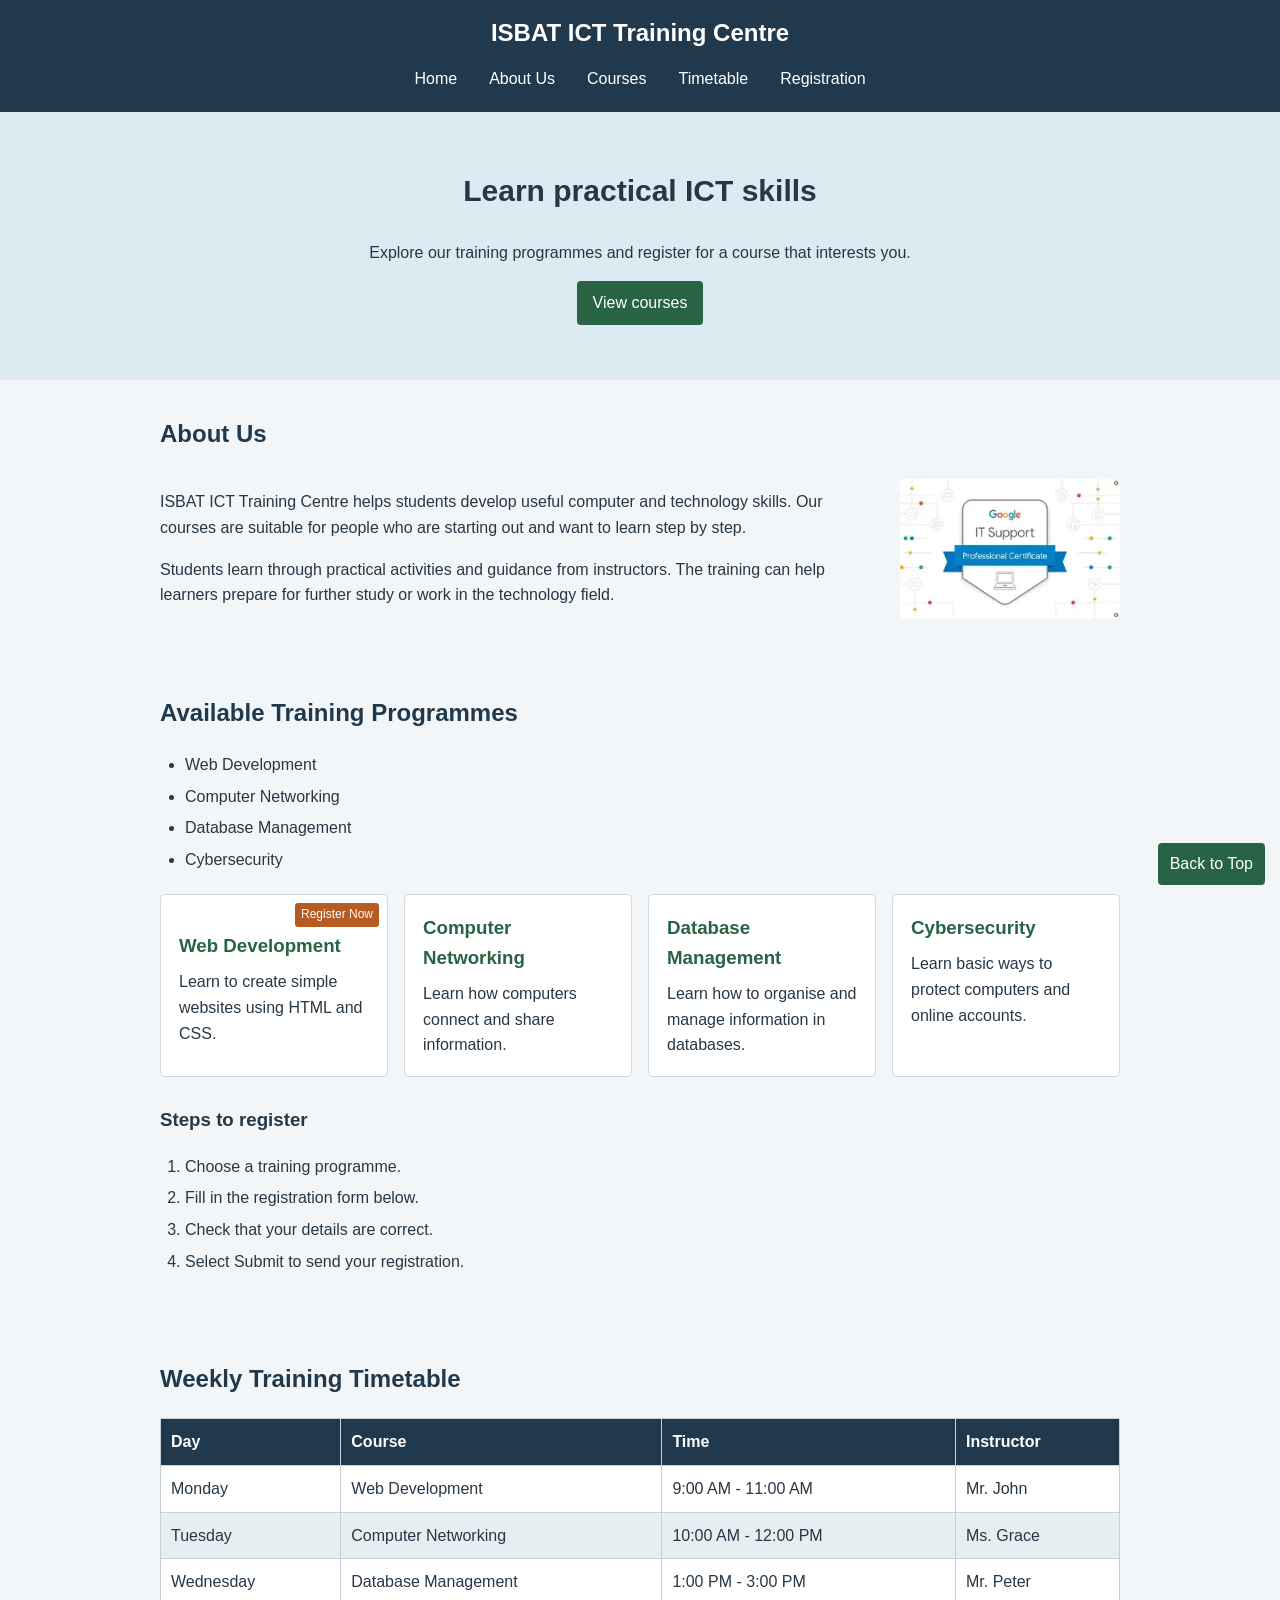
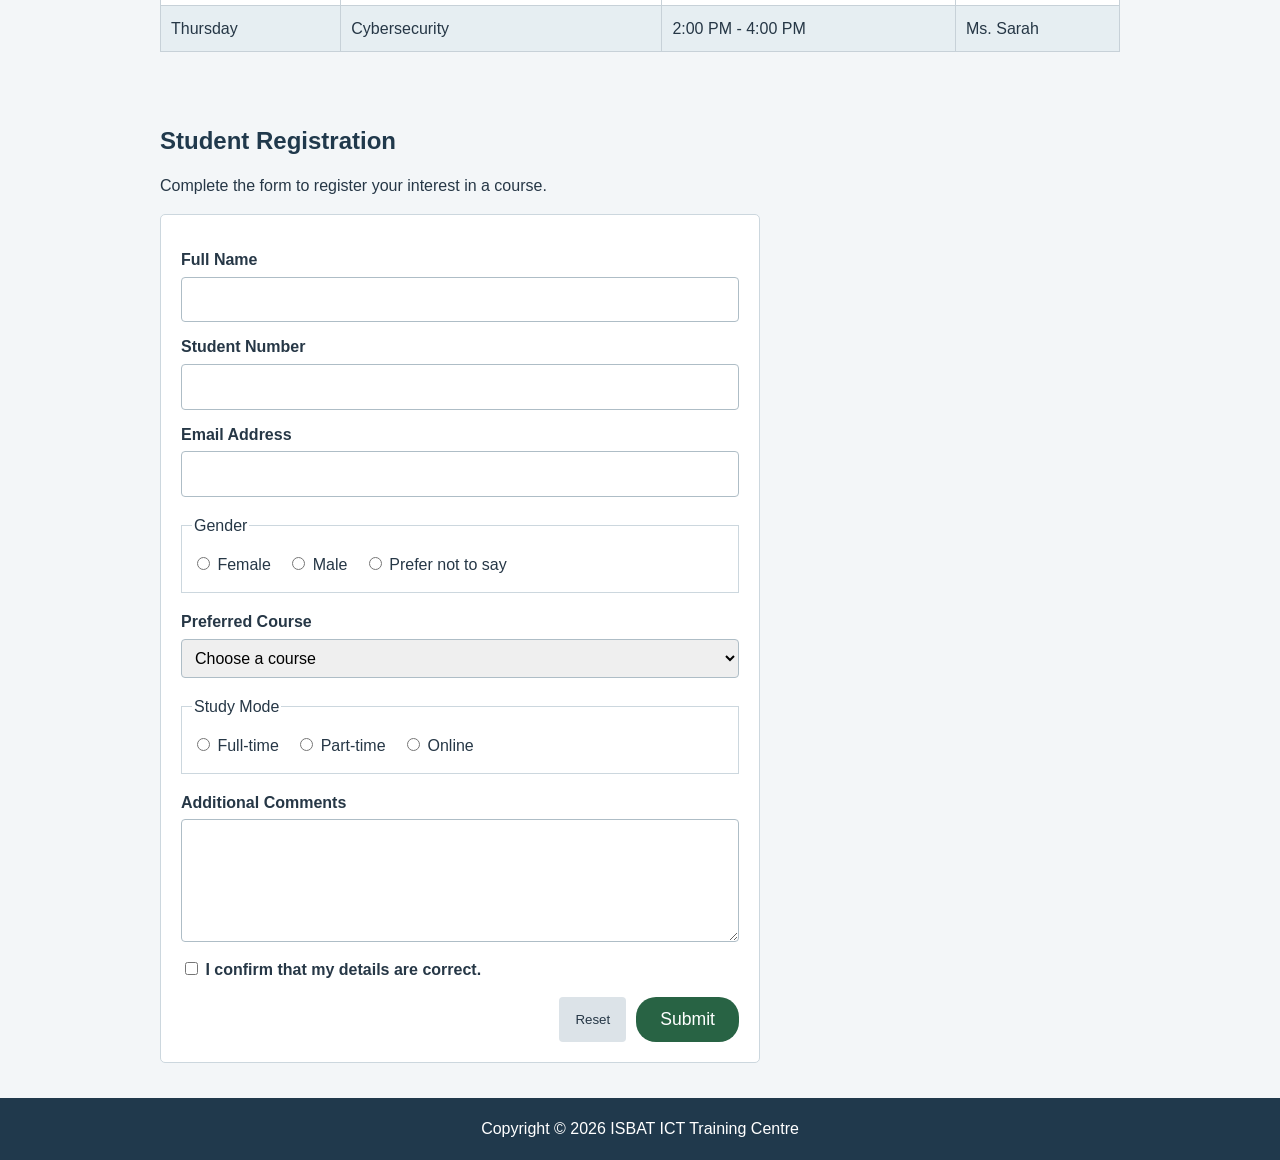
<file: index.html>
<!DOCTYPE html>
<html lang="en">
<head>
    <meta charset="UTF-8">
    <meta name="viewport" content="width=device-width, initial-scale=1.0">
    <title>ISBAT ICT Training Centre</title>
    <link rel="stylesheet" href="style.css">
</head>
<body>
    <header id="top">
        <h1>ISBAT ICT Training Centre</h1>
        <nav>
            <a href="#home">Home</a>
            <a href="#about">About Us</a>
            <a href="#courses">Courses</a>
            <a href="#timetable">Timetable</a>
            <a href="#registration">Registration</a>
        </nav>
    </header>

    <main>
        <section id="home" class="welcome">
            <h2>Learn practical ICT skills</h2>
            <p>Explore our training programmes and register for a course that interests you.</p>
            <a class="button-link" href="#courses">View courses</a>
        </section>

        <section id="about" class="content-section">
            <h2>About Us</h2>
            <div class="about-content">
                <div>
                    <p>ISBAT ICT Training Centre helps students develop useful computer and technology skills. Our courses are suitable for people who are starting out and want to learn step by step.</p>
                    <p>Students learn through practical activities and guidance from instructors. The training can help learners prepare for further study or work in the technology field.</p>
                </div>
                <img src="google-it-specialist.webp" alt="Illustration for an information technology training course">
            </div>
        </section>

        <section id="courses" class="content-section">
            <h2>Available Training Programmes</h2>
            <ul class="course-list">
                <li>Web Development</li>
                <li>Computer Networking</li>
                <li>Database Management</li>
                <li>Cybersecurity</li>
            </ul>

            <div class="course-cards">
                <article class="course-card">
                    <span class="register-label">Register Now</span>
                    <h3>Web Development</h3>
                    <p>Learn to create simple websites using HTML and CSS.</p>
                </article>
                <article class="course-card">
                    <h3>Computer Networking</h3>
                    <p>Learn how computers connect and share information.</p>
                </article>
                <article class="course-card">
                    <h3>Database Management</h3>
                    <p>Learn how to organise and manage information in databases.</p>
                </article>
                <article class="course-card">
                    <h3>Cybersecurity</h3>
                    <p>Learn basic ways to protect computers and online accounts.</p>
                </article>
            </div>

            <h3 class="steps-heading">Steps to register</h3>
            <ol class="registration-steps">
                <li>Choose a training programme.</li>
                <li>Fill in the registration form below.</li>
                <li>Check that your details are correct.</li>
                <li>Select Submit to send your registration.</li>
            </ol>
        </section>

        <section id="timetable" class="content-section">
            <h2>Weekly Training Timetable</h2>
            <div class="table-wrap">
                <table>
                    <thead>
                        <tr>
                            <th>Day</th>
                            <th>Course</th>
                            <th>Time</th>
                            <th>Instructor</th>
                        </tr>
                    </thead>
                    <tbody>
                        <tr>
                            <td>Monday</td>
                            <td>Web Development</td>
                            <td>9:00 AM - 11:00 AM</td>
                            <td>Mr. John</td>
                        </tr>
                        <tr>
                            <td>Tuesday</td>
                            <td>Computer Networking</td>
                            <td>10:00 AM - 12:00 PM</td>
                            <td>Ms. Grace</td>
                        </tr>
                        <tr>
                            <td>Wednesday</td>
                            <td>Database Management</td>
                            <td>1:00 PM - 3:00 PM</td>
                            <td>Mr. Peter</td>
                        </tr>
                        <tr>
                            <td>Thursday</td>
                            <td>Cybersecurity</td>
                            <td>2:00 PM - 4:00 PM</td>
                            <td>Ms. Sarah</td>
                        </tr>
                    </tbody>
                </table>
            </div>
        </section>

        <section id="registration" class="content-section">
            <h2>Student Registration</h2>
            <p class="form-intro">Complete the form to register your interest in a course.</p>
            <form action="#" method="post">
                <label for="full-name">Full Name</label>
                <input type="text" id="full-name" name="full-name" required>

                <label for="student-number">Student Number</label>
                <input type="text" id="student-number" name="student-number" required>

                <label for="email">Email Address</label>
                <input type="email" id="email" name="email" required>

                <fieldset>
                    <legend>Gender</legend>
                    <label class="choice"><input type="radio" name="gender" value="female" required> Female</label>
                    <label class="choice"><input type="radio" name="gender" value="male"> Male</label>
                    <label class="choice"><input type="radio" name="gender" value="prefer-not-to-say"> Prefer not to say</label>
                </fieldset>

                <label for="course">Preferred Course</label>
                <select id="course" name="course" required>
                    <option value="">Choose a course</option>
                    <option value="web-development">Web Development</option>
                    <option value="computer-networking">Computer Networking</option>
                    <option value="database-management">Database Management</option>
                    <option value="cybersecurity">Cybersecurity</option>
                </select>

                <fieldset>
                    <legend>Study Mode</legend>
                    <label class="choice"><input type="radio" name="study-mode" value="full-time" required> Full-time</label>
                    <label class="choice"><input type="radio" name="study-mode" value="part-time"> Part-time</label>
                    <label class="choice"><input type="radio" name="study-mode" value="online"> Online</label>
                </fieldset>

                <label for="comments">Additional Comments</label>
                <textarea id="comments" name="comments" rows="4"></textarea>

                <label class="confirm-choice"><input type="checkbox" name="confirm-details" required> I confirm that my details are correct.</label>

                <div class="form-buttons">
                    <button type="submit">Submit</button>
                    <button type="reset" class="reset-button">Reset</button>
                </div>
            </form>
        </section>
    </main>

    <footer>
        <p>Copyright &copy; 2026 ISBAT ICT Training Centre</p>
    </footer>

    <a class="back-to-top" href="#top">Back to Top</a>
</body>
</html>
</file>
<file: style.css>
* {
    box-sizing: border-box;
}

html {
    scroll-behavior: smooth;
}

body {
    margin: 0;
    font-family: Arial, sans-serif;
    line-height: 1.6;
    color: #263746;
    background-color: #f3f6f8;
}

header {
    position: sticky;
    top: 0;
    z-index: 1;
    padding: 14px 20px;
    color: white;
    background-color: #20394c;
    text-align: center;
}

header h1 {
    margin: 0 0 8px;
    font-size: 24px;
}

nav {
    display: flex;
    justify-content: center;
    flex-wrap: wrap;
    gap: 8px;
}

nav a {
    padding: 6px 12px;
    color: white;
    text-decoration: none;
    border-radius: 4px;
}

nav a:hover {
    background-color: #365b73;
}

section {
    scroll-margin-top: 130px;
}

.welcome {
    padding: 55px 20px;
    text-align: center;
    background-color: #dceaf2;
}

.welcome h2 {
    margin-top: 0;
    font-size: 30px;
}

.button-link,
button {
    display: inline-block;
    padding: 9px 16px;
    color: white;
    background-color: #286344;
    border: 0;
    border-radius: 4px;
    text-decoration: none;
    cursor: pointer;
}

.content-section {
    max-width: 1000px;
    margin: 0 auto;
    padding: 35px 20px;
}

.content-section h2 {
    margin-top: 0;
    color: #20394c;
}

.about-content {
    display: flex;
    align-items: center;
    gap: 24px;
}

.about-content img {
    width: 220px;
    max-width: 40%;
    height: auto;
    border-radius: 5px;
}

.course-list,
.registration-steps {
    padding-left: 25px;
}

.course-list li,
.registration-steps li {
    margin-bottom: 6px;
}

.course-cards {
    display: flex;
    flex-wrap: wrap;
    gap: 16px;
    margin-top: 22px;
}

.course-card {
    position: relative;
    flex: 1 1 210px;
    min-height: 145px;
    padding: 18px;
    background-color: white;
    border: 1px solid #ccd7de;
    border-radius: 5px;
}

.course-card h3 {
    margin: 0 0 8px;
    color: #286344;
}

.course-card p {
    margin: 0;
}

.register-label {
    position: absolute;
    top: 8px;
    right: 8px;
    padding: 2px 6px;
    color: white;
    background-color: #b65b21;
    border-radius: 3px;
    font-size: 12px;
}

.course-card:first-child h3 {
    padding-top: 18px;
}

.steps-heading {
    margin-top: 28px;
}

.table-wrap {
    overflow-x: auto;
}

table {
    width: 100%;
    border-collapse: collapse;
    background-color: white;
}

th,
td {
    padding: 10px;
    border: 1px solid #c7d1d8;
    text-align: left;
}

th {
    color: white;
    background-color: #20394c;
}

tbody tr:nth-child(even) {
    background-color: #e6eef2;
}

.form-intro {
    margin-top: -8px;
}

form {
    max-width: 600px;
    padding: 20px;
    background-color: white;
    border: 1px solid #ccd7de;
    border-radius: 5px;
}

form > label,
form > input,
form > select,
form > textarea {
    display: block;
    width: 100%;
}

form > label {
    margin-top: 12px;
    font-weight: bold;
}

form > input,
form > select,
form > textarea {
    margin-top: 4px;
    padding: 9px;
    border: 1px solid #aebdc6;
    border-radius: 4px;
    font: inherit;
}

fieldset {
    margin: 16px 0;
    padding: 10px;
    border: 1px solid #ccd7de;
}

.choice {
    display: inline-block;
    margin: 4px 12px 4px 0;
}

.confirm-choice {
    display: block;
    margin: 15px 0;
}

.form-buttons {
    display: flex;
    gap: 10px;
    justify-content: flex-end;
}

.form-buttons .reset-button {
    order: 1;
}

.form-buttons button[type="submit"] {
    order: 2;
    padding: 12px 24px;
    font-size: 1.1rem;
    border-radius: 20px;
    transition: background-color 0.2s, transform 0.2s;
}

.form-buttons button[type="submit"]:hover {
    background-color: #347b55;
    transform: translateY(-2px);
}

.reset-button {
    color: #263746;
    background-color: #dce3e8;
}

footer {
    padding: 18px;
    color: white;
    background-color: #20394c;
    text-align: center;
}

footer p {
    margin: 0;
}

.back-to-top {
    position: fixed;
    right: 15px;
    bottom: 15px;
    padding: 8px 12px;
    color: white;
    background-color: #286344;
    border-radius: 4px;
    text-decoration: none;
}

@media (max-width: 600px) {
    header h1 {
        font-size: 20px;
    }

    .about-content {
        flex-direction: column;
        align-items: flex-start;
    }

    .about-content img {
        width: 100%;
        max-width: 320px;
    }
}
</file>
